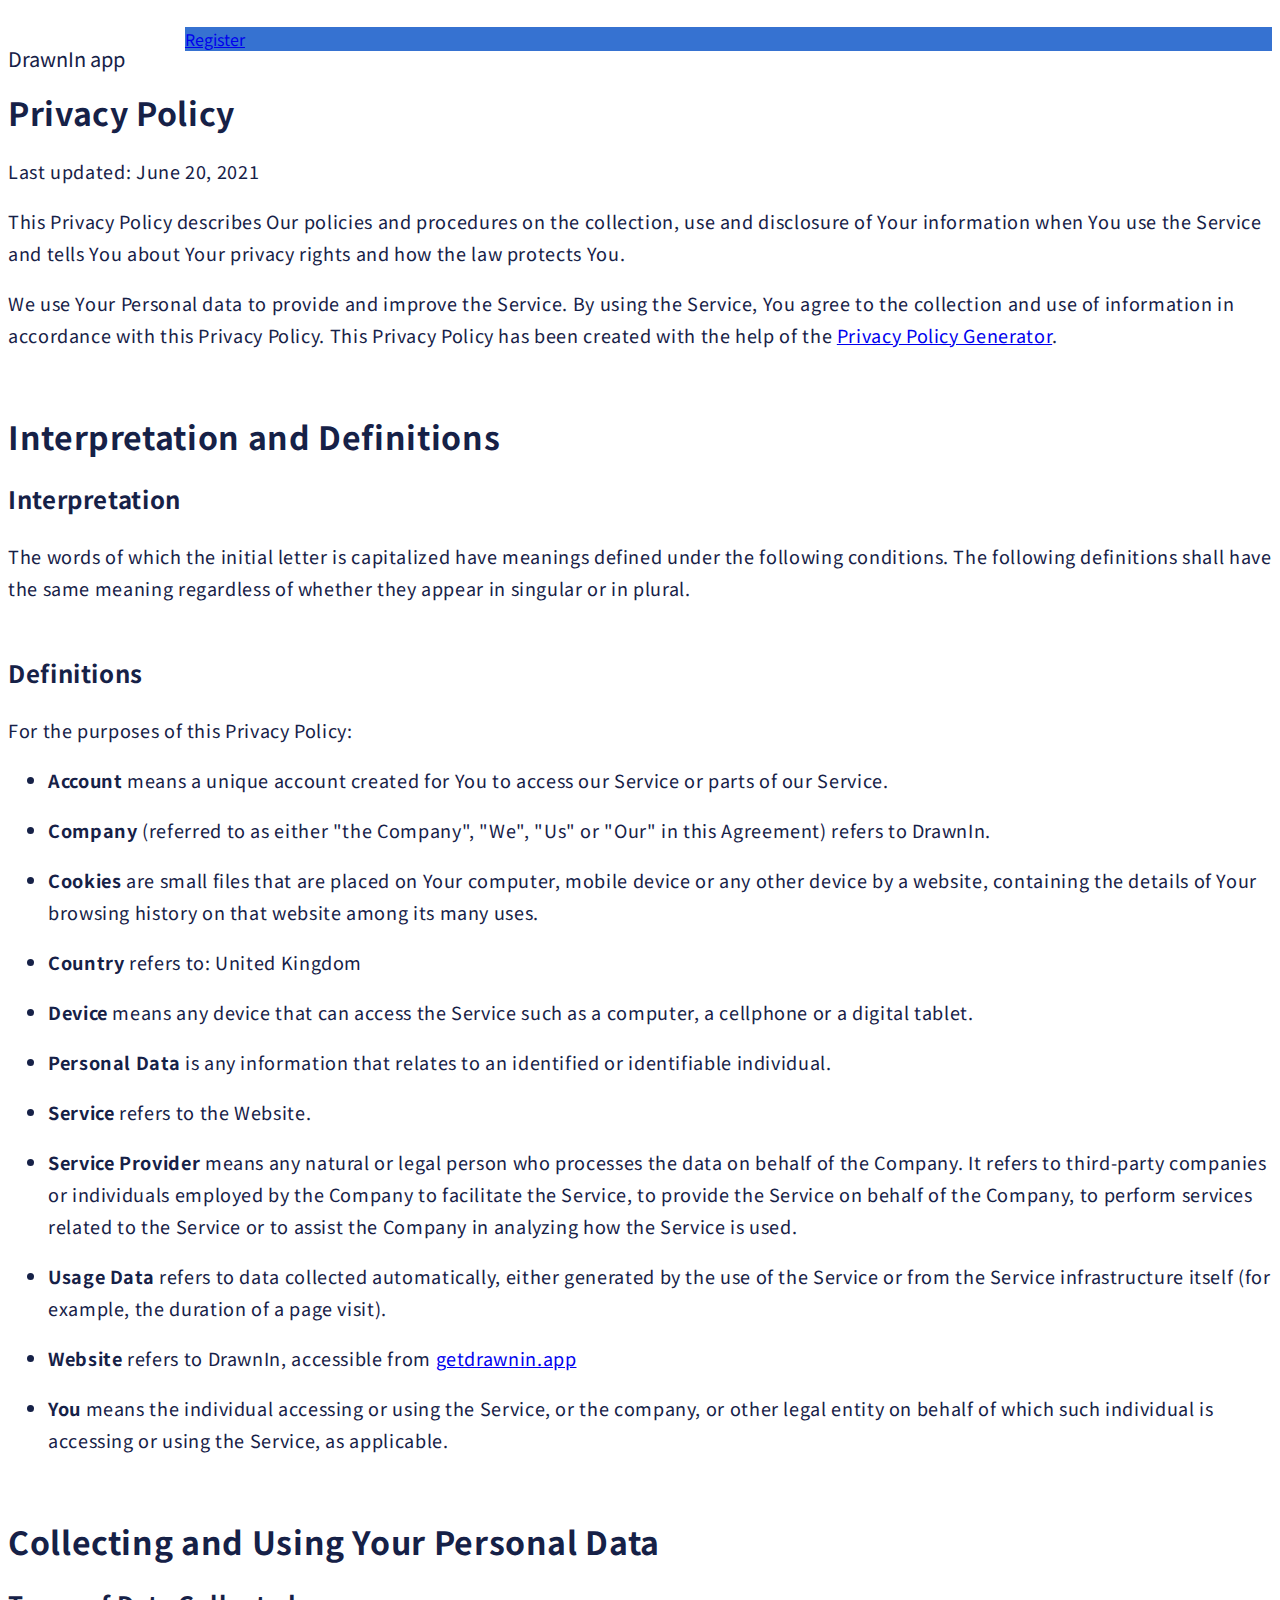
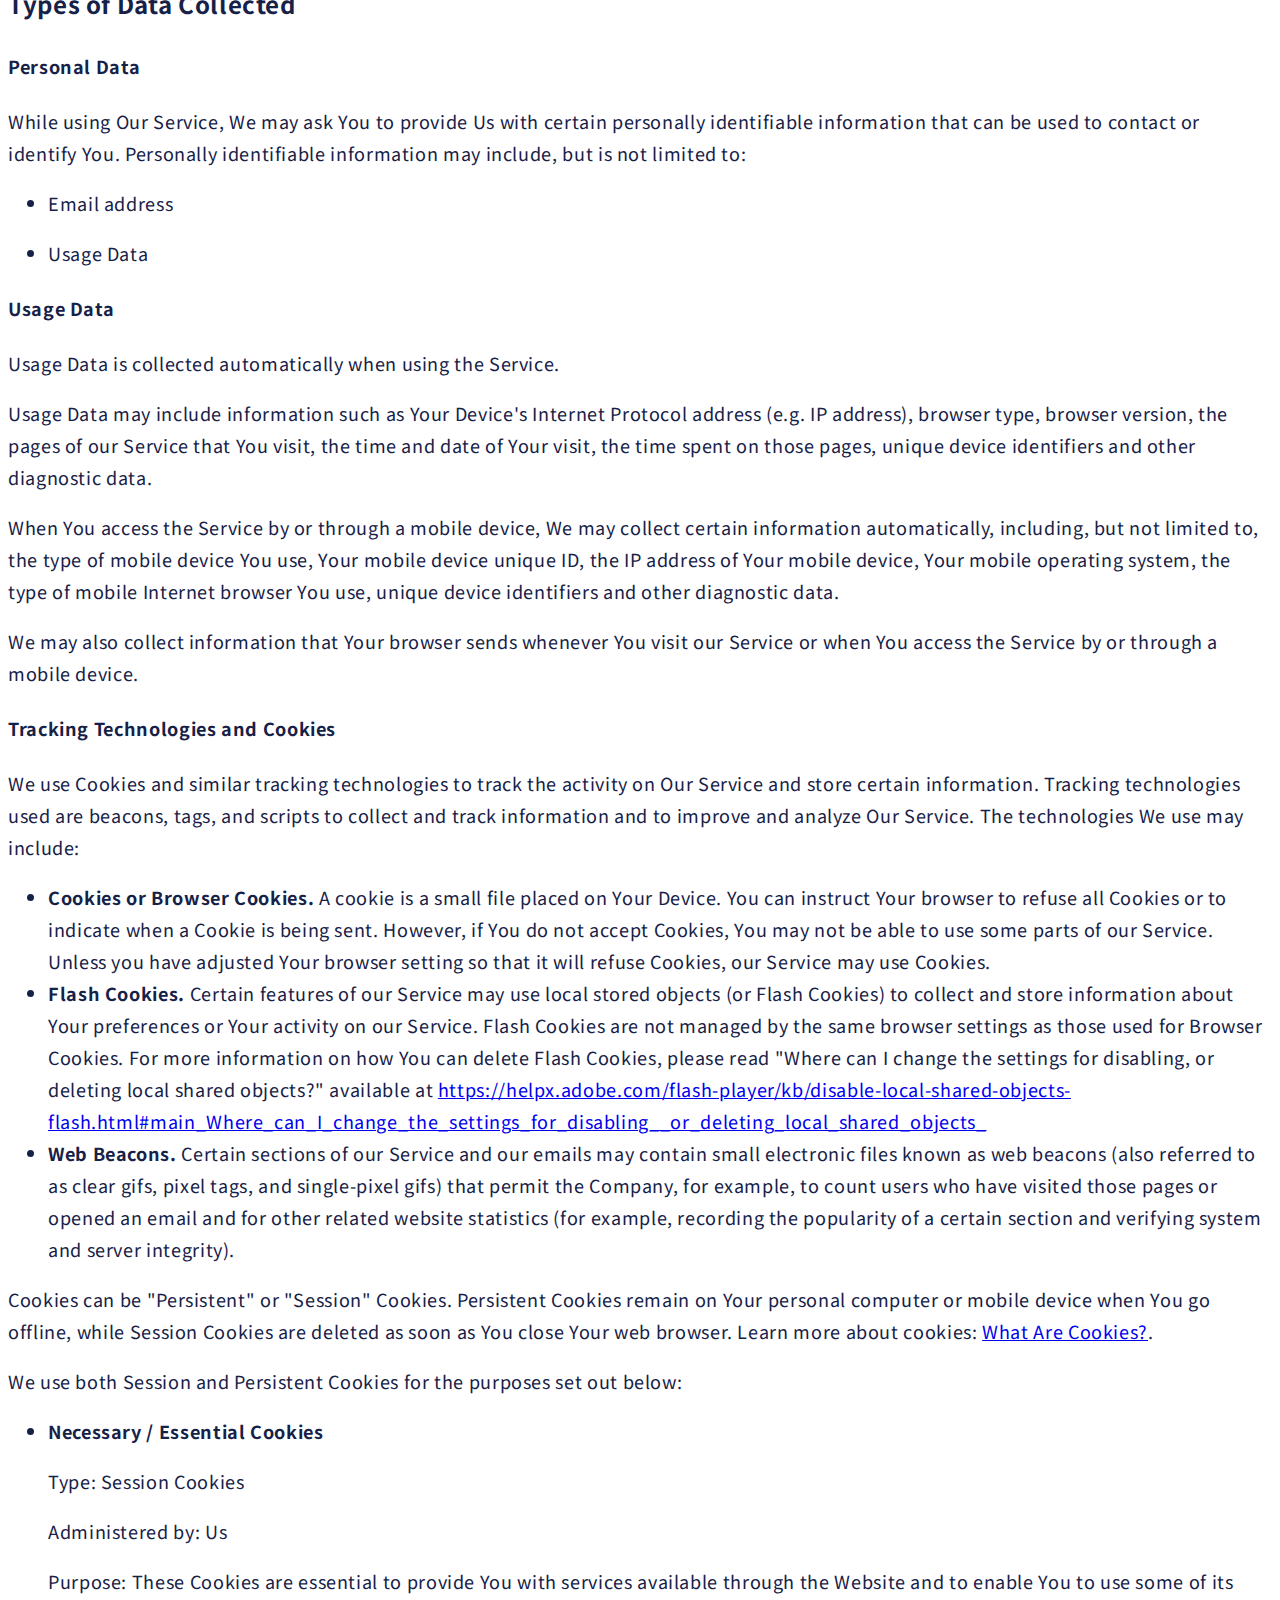
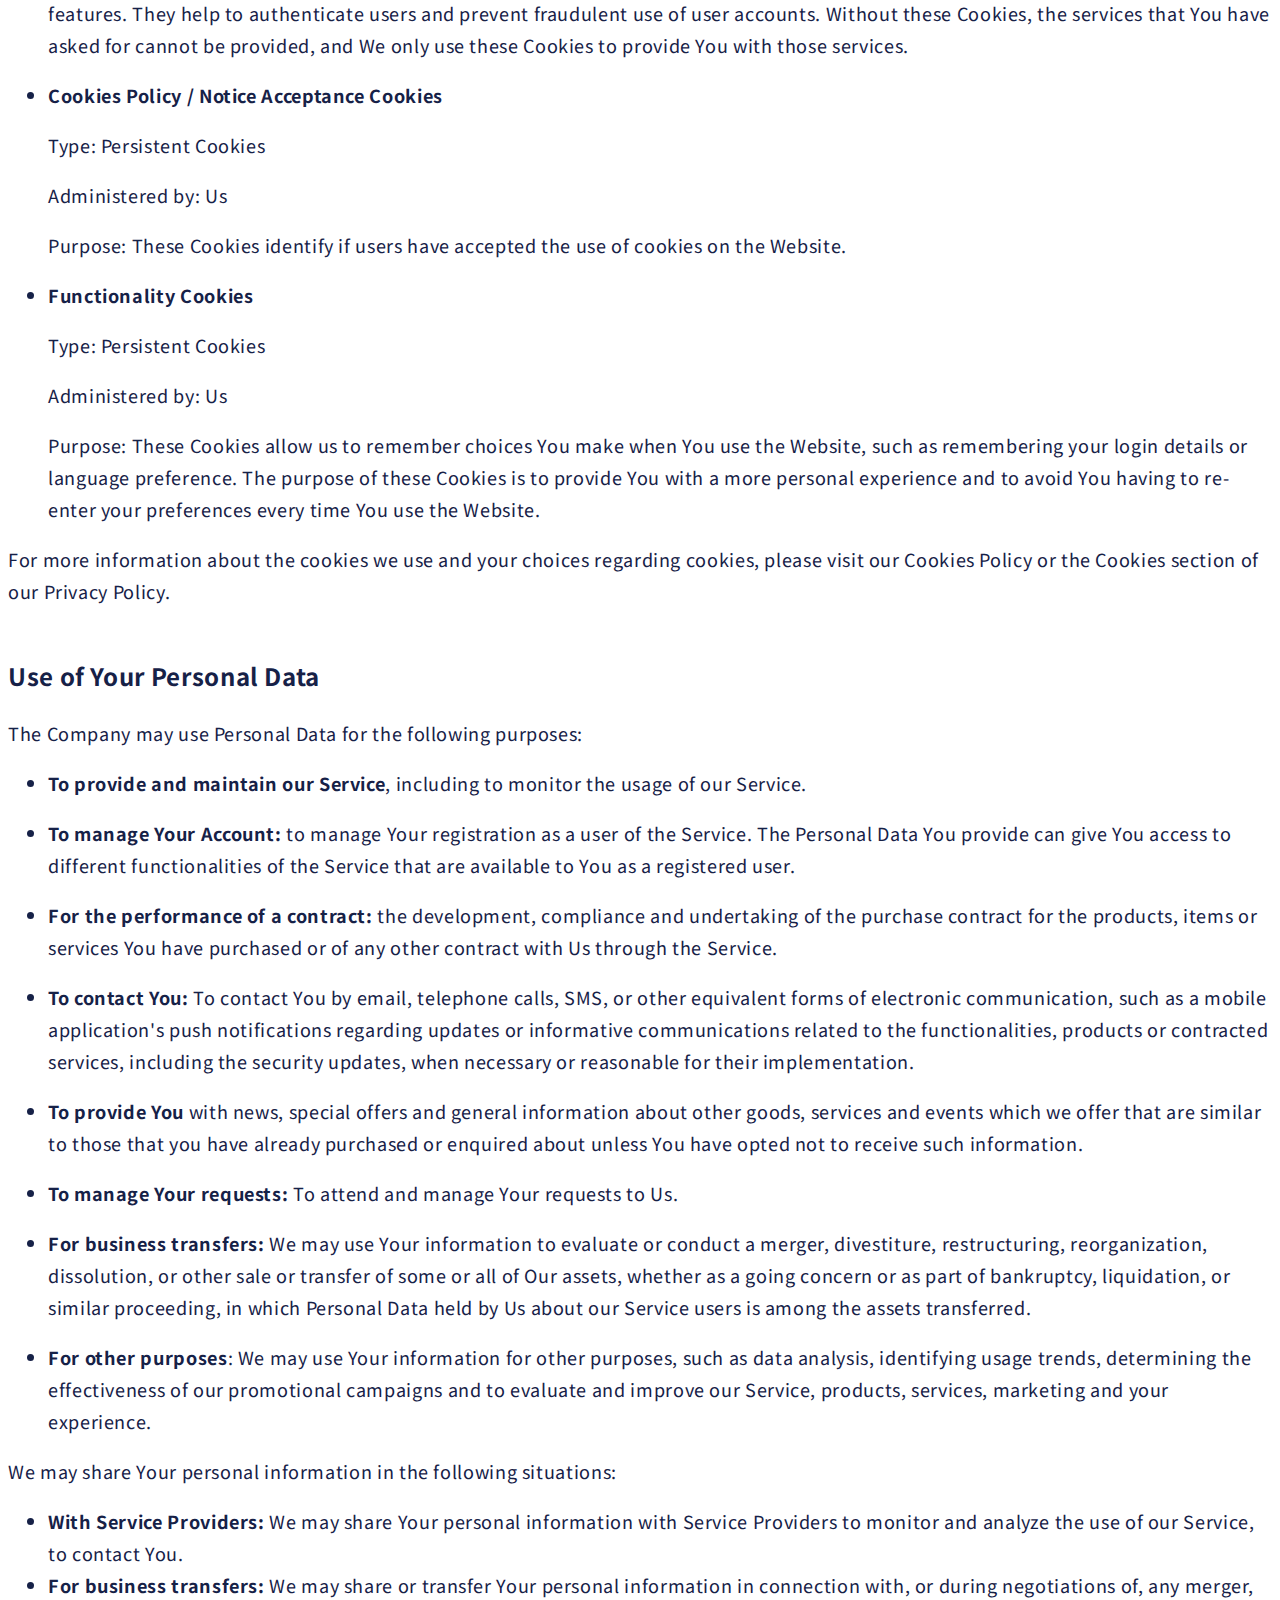
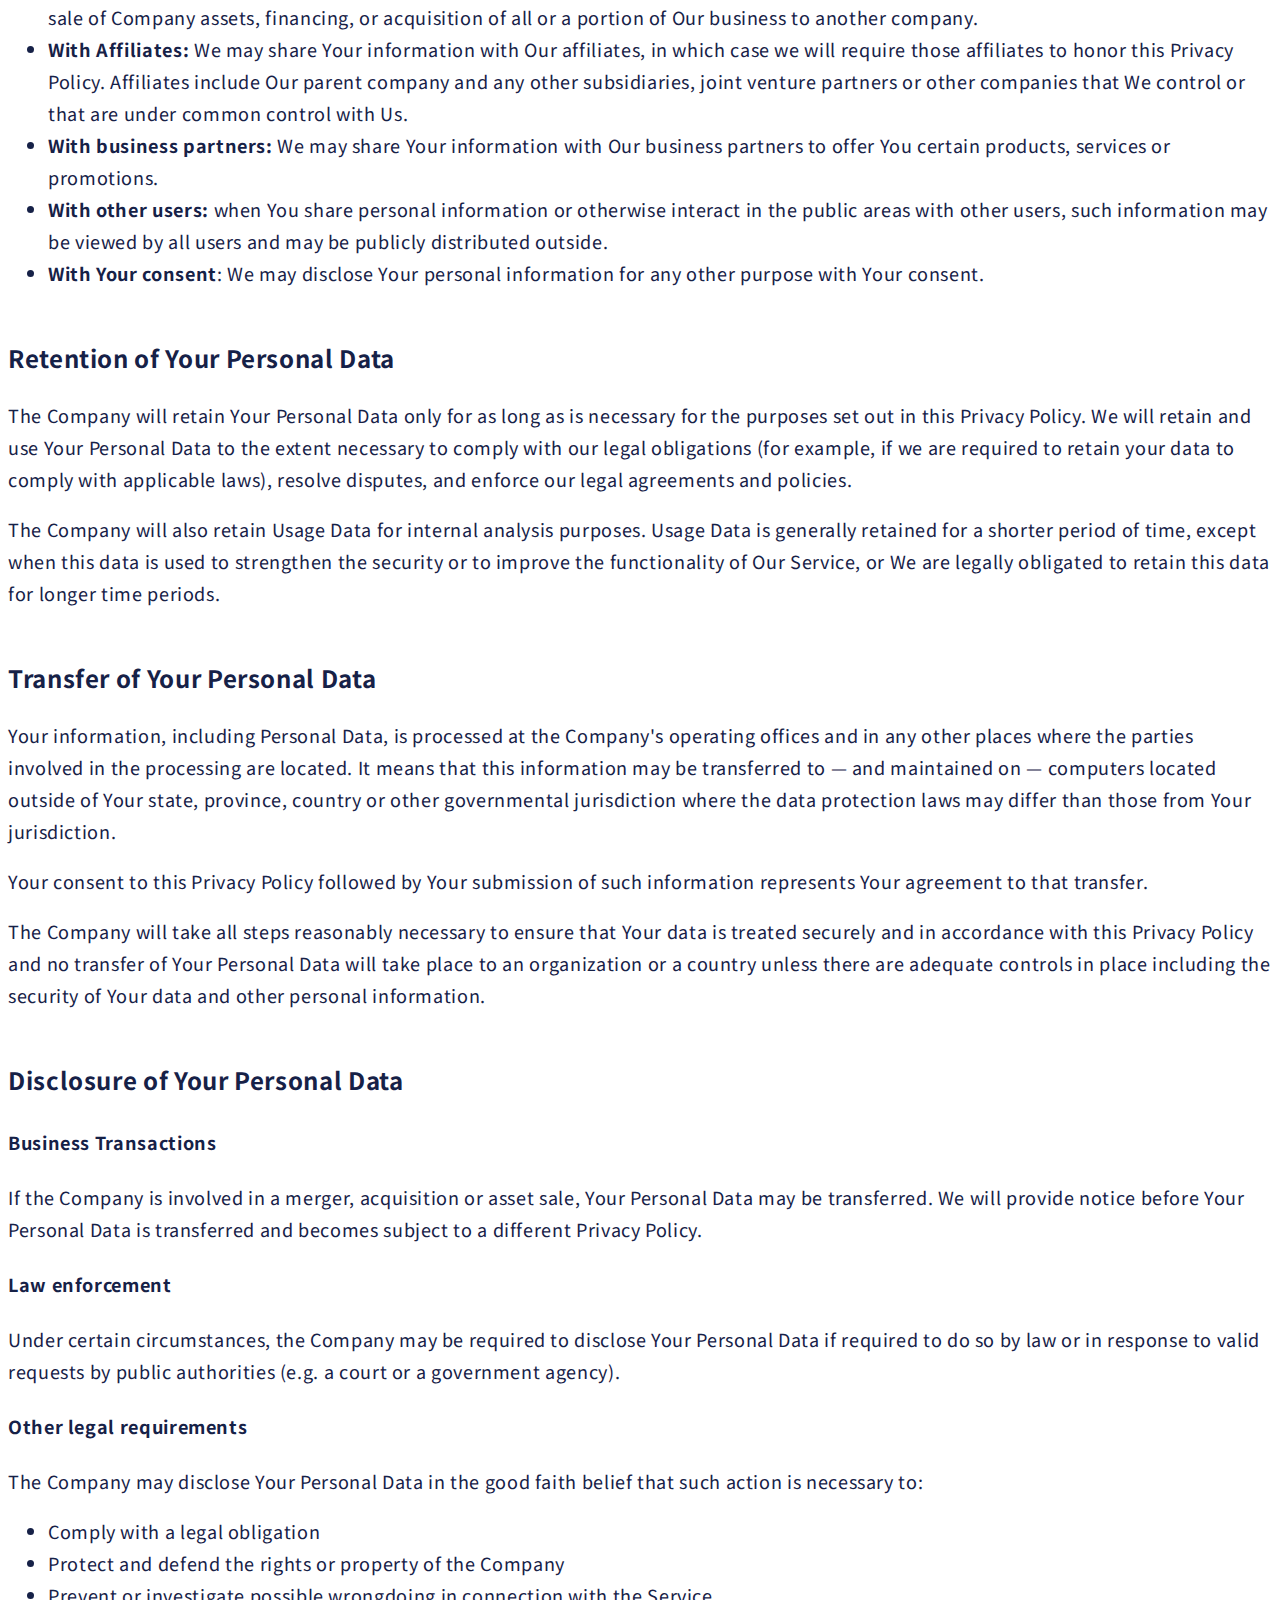
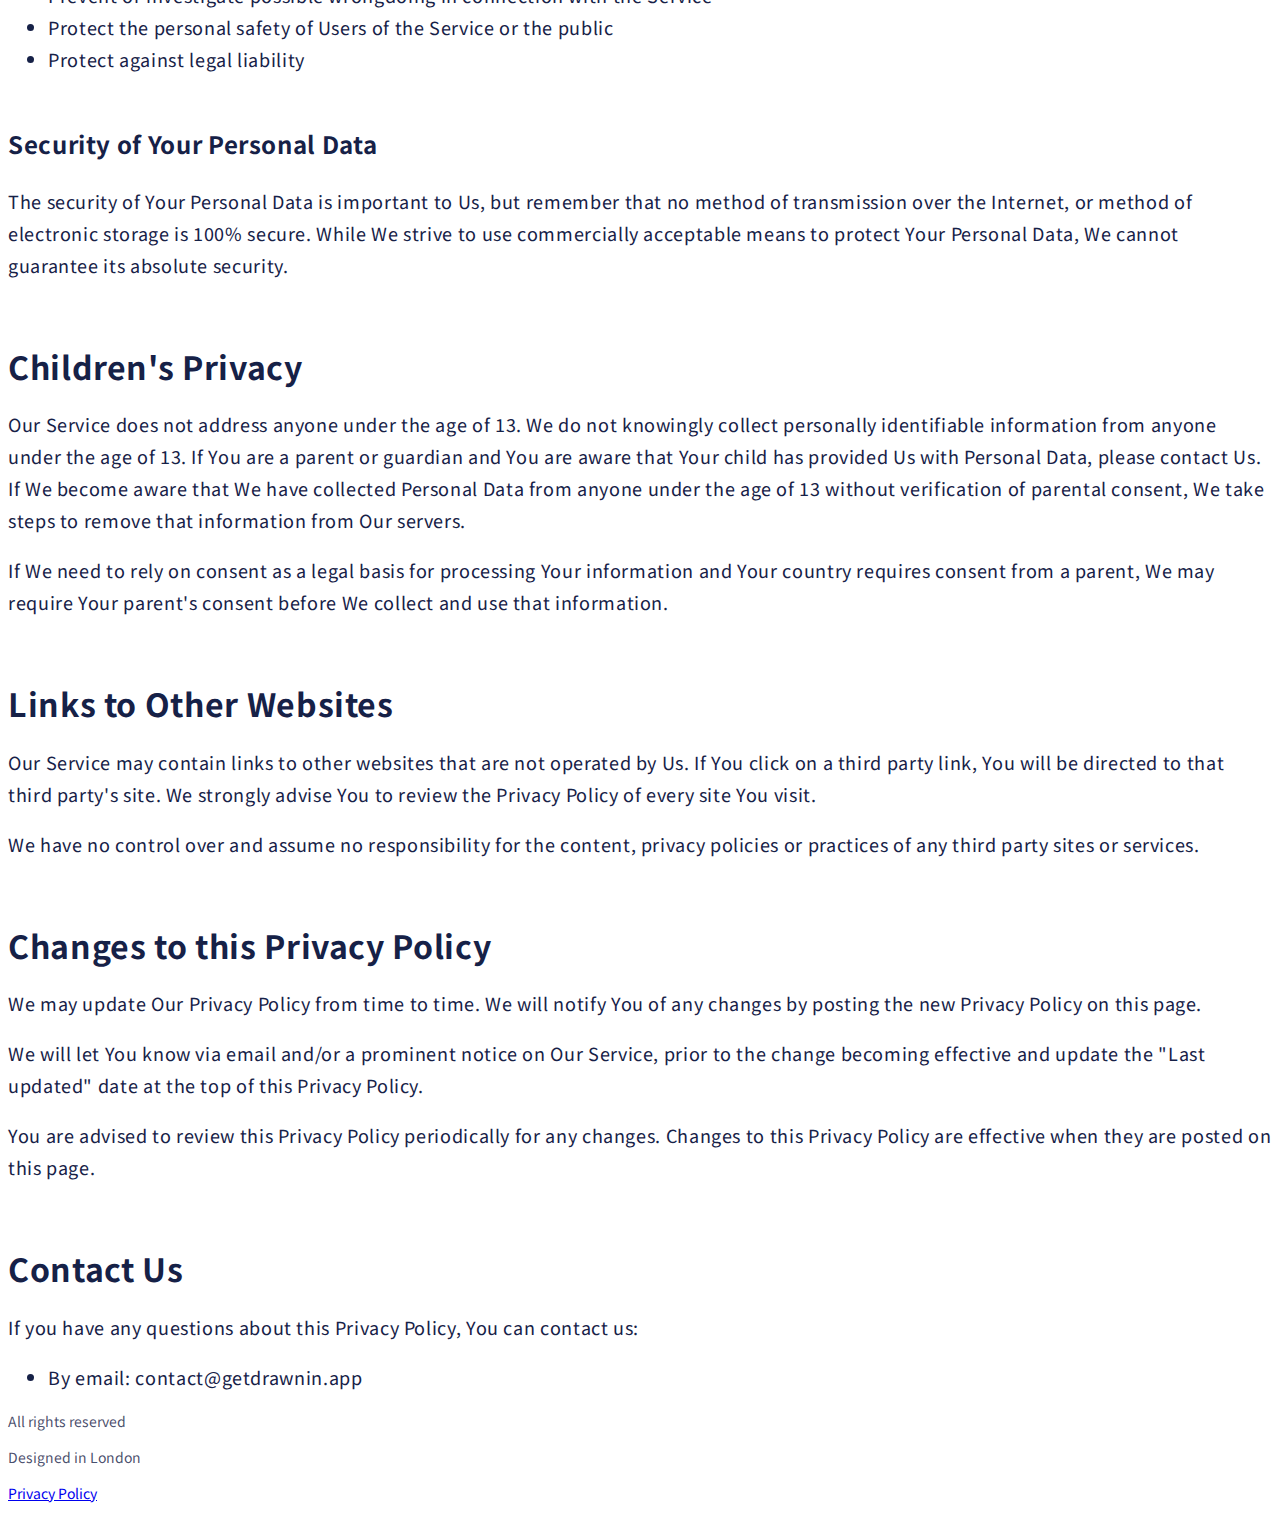
<file: pp.html>
<!doctype html>
    <html lang="en">
<head>
    <title>Privacy Policy for DrawnIn</title>
    <meta name="description" content="Privacy Policy for DrawnIn">
    <meta name="author" content="DrawnIn">
    <!-- DrawnIn CSS -->
    <link href="css/style.css" rel="stylesheet" type="text/css" />
    <!-- Bootstrap core CSS -->
    <link href="https://cdn.jsdelivr.net/npm/bootstrap@5.0.1/dist/css/bootstrap.min.css" rel="stylesheet" integrity="sha384-+0n0xVW2eSR5OomGNYDnhzAbDsOXxcvSN1TPprVMTNDbiYZCxYbOOl7+AMvyTG2x" crossorigin="anonymous" />

        <!-- Google fonts -->
        <link rel="preconnect" href="https://fonts.gstatic.com"> 
        <link href="https://fonts.googleapis.com/css2?family=Noto+Sans+JP:wght@400;500;700&display=swap" rel="stylesheet" />
            <!-- Global site tag (gtag.js) - Google Analytics -->
        <script async src="https://www.googletagmanager.com/gtag/js?id=G-JT6N1MEV8F"></script>
        <script>
                window.dataLayer = window.dataLayer || [];
                function gtag(){dataLayer.push(arguments);}
                gtag('js', new Date());

                gtag('config', 'G-T1R7FMSLGP');
        </script>
</head>

<body>
    <div class="full-width background-white-transparent sticky-top">
        <div class="container">
            <div class="row justify-content-between" style="padding-top:1.2rem">
                <div class="col-6 cod-md-4 my-auto text-center">
                    <p class="logotext my-auto" style="max-width: 10rem;">
                    <a href="index.html">
                        DrawnIn app
                    </a>
                </p>
                </div>
                <div class="col-6 col-md-4 text-center">
                    <a class="btn btn-primary" id="main-register-button" href="index.html#registration_form">Register</a>
                </div>
            </div>
        </div>
    </div>
    <main>
        <div class="pp">
            <div class="container">
                <div class="row">
                    <div class="col">
                        <h1>Privacy Policy</h1>
                        <p>Last updated: June 20, 2021</p>
                        <p>This Privacy Policy describes Our policies and procedures on the collection, use and disclosure of Your information when You use the Service and tells You about Your privacy rights and how the law protects You.</p>
                        <p>We use Your Personal data to provide and improve the Service. By using the Service, You agree to the collection and use of information in accordance with this Privacy Policy. This Privacy Policy has been created with the help of the <a href="https://www.privacypolicies.com/privacy-policy-generator/" target="_blank">Privacy Policy Generator</a>.</p>
                        <h1>Interpretation and Definitions</h1>
                        <h2 id="specialh2">Interpretation</h2>
                        <p>The words of which the initial letter is capitalized have meanings defined under the following conditions. The following definitions shall have the same meaning regardless of whether they appear in singular or in plural.</p>
                        <h2>Definitions</h2>
                        <p>For the purposes of this Privacy Policy:</p>
                        <ul>
                            <li>
                                <p><strong>Account</strong> means a unique account created for You to access our Service or parts of our Service.</p>
                            </li>
                            <li>
                                <p><strong>Company</strong> (referred to as either &quot;the Company&quot;, &quot;We&quot;, &quot;Us&quot; or &quot;Our&quot; in this Agreement) refers to DrawnIn.</p>
                            </li>
                            <li>
                                <p><strong>Cookies</strong> are small files that are placed on Your computer, mobile device or any other device by a website, containing the details of Your browsing history on that website among its many uses.</p>
                            </li>
                            <li>
                                <p><strong>Country</strong> refers to:  United Kingdom</p>
                            </li>
                            <li>
                                <p><strong>Device</strong> means any device that can access the Service such as a computer, a cellphone or a digital tablet.</p>
                            </li>
                            <li>
                                <p><strong>Personal Data</strong> is any information that relates to an identified or identifiable individual.</p>
                            </li>
                            <li>
                                <p><strong>Service</strong> refers to the Website.</p>
                            </li>
                            <li>
                                <p><strong>Service Provider</strong> means any natural or legal person who processes the data on behalf of the Company. It refers to third-party companies or individuals employed by the Company to facilitate the Service, to provide the Service on behalf of the Company, to perform services related to the Service or to assist the Company in analyzing how the Service is used.</p>
                            </li>
                            <li>
                                <p><strong>Usage Data</strong> refers to data collected automatically, either generated by the use of the Service or from the Service infrastructure itself (for example, the duration of a page visit).</p>
                            </li>
                            <li>
                                <p><strong>Website</strong> refers to DrawnIn, accessible from <a href="getdrawnin.app" rel="external nofollow noopener" target="_blank">getdrawnin.app</a></p>
                            </li>
                            <li>
                                <p><strong>You</strong> means the individual accessing or using the Service, or the company, or other legal entity on behalf of which such individual is accessing or using the Service, as applicable.</p>
                            </li>
                        </ul>
                        <h1>Collecting and Using Your Personal Data</h1>
                        <h2 id="specialh2">Types of Data Collected</h2>
                        <h3>Personal Data</h3>
                        <p>While using Our Service, We may ask You to provide Us with certain personally identifiable information that can be used to contact or identify You. Personally identifiable information may include, but is not limited to:</p>
                        <ul>
                            <li>
                                <p>Email address</p>
                            </li>
                            <li>
                                <p>Usage Data</p>
                            </li>
                        </ul>
                        <h3>Usage Data</h3>
                        <p>Usage Data is collected automatically when using the Service.</p>
                        <p>Usage Data may include information such as Your Device's Internet Protocol address (e.g. IP address), browser type, browser version, the pages of our Service that You visit, the time and date of Your visit, the time spent on those pages, unique device identifiers and other diagnostic data.</p>
                        <p>When You access the Service by or through a mobile device, We may collect certain information automatically, including, but not limited to, the type of mobile device You use, Your mobile device unique ID, the IP address of Your mobile device, Your mobile operating system, the type of mobile Internet browser You use, unique device identifiers and other diagnostic data.</p>
                        <p>We may also collect information that Your browser sends whenever You visit our Service or when You access the Service by or through a mobile device.</p>
                        <h3>Tracking Technologies and Cookies</h3>
                        <p>We use Cookies and similar tracking technologies to track the activity on Our Service and store certain information. Tracking technologies used are beacons, tags, and scripts to collect and track information and to improve and analyze Our Service. The technologies We use may include:</p>
                        <ul>
                            <li><strong>Cookies or Browser Cookies.</strong> A cookie is a small file placed on Your Device. You can instruct Your browser to refuse all Cookies or to indicate when a Cookie is being sent. However, if You do not accept Cookies, You may not be able to use some parts of our Service. Unless you have adjusted Your browser setting so that it will refuse Cookies, our Service may use Cookies.</li>
                            <li><strong>Flash Cookies.</strong> Certain features of our Service may use local stored objects (or Flash Cookies) to collect and store information about Your preferences or Your activity on our Service. Flash Cookies are not managed by the same browser settings as those used for Browser Cookies. For more information on how You can delete Flash Cookies, please read &quot;Where can I change the settings for disabling, or deleting local shared objects?&quot; available at <a href="https://helpx.adobe.com/flash-player/kb/disable-local-shared-objects-flash.html#main_Where_can_I_change_the_settings_for_disabling__or_deleting_local_shared_objects_" rel="external nofollow noopener" target="_blank">https://helpx.adobe.com/flash-player/kb/disable-local-shared-objects-flash.html#main_Where_can_I_change_the_settings_for_disabling__or_deleting_local_shared_objects_</a></li>
                            <li><strong>Web Beacons.</strong> Certain sections of our Service and our emails may contain small electronic files known as web beacons (also referred to as clear gifs, pixel tags, and single-pixel gifs) that permit the Company, for example, to count users who have visited those pages or opened an email and for other related website statistics (for example, recording the popularity of a certain section and verifying system and server integrity).</li>
                        </ul>
                        <p>Cookies can be &quot;Persistent&quot; or &quot;Session&quot; Cookies. Persistent Cookies remain on Your personal computer or mobile device when You go offline, while Session Cookies are deleted as soon as You close Your web browser. Learn more about cookies: <a href="https://www.privacypolicies.com/blog/cookies/" target="_blank">What Are Cookies?</a>.</p>
                        <p>We use both Session and Persistent Cookies for the purposes set out below:</p>
                        <ul>
                            <li>
                                <p><strong>Necessary / Essential Cookies</strong></p>
                                <p>Type: Session Cookies</p>
                                <p>Administered by: Us</p>
                                <p>Purpose: These Cookies are essential to provide You with services available through the Website and to enable You to use some of its features. They help to authenticate users and prevent fraudulent use of user accounts. Without these Cookies, the services that You have asked for cannot be provided, and We only use these Cookies to provide You with those services.</p>
                            </li>
                            <li>
                                <p><strong>Cookies Policy / Notice Acceptance Cookies</strong></p>
                                <p>Type: Persistent Cookies</p>
                                <p>Administered by: Us</p>
                                <p>Purpose: These Cookies identify if users have accepted the use of cookies on the Website.</p>
                            </li>
                            <li>
                                <p><strong>Functionality Cookies</strong></p>
                                <p>Type: Persistent Cookies</p>
                                <p>Administered by: Us</p>
                                <p>Purpose: These Cookies allow us to remember choices You make when You use the Website, such as remembering your login details or language preference. The purpose of these Cookies is to provide You with a more personal experience and to avoid You having to re-enter your preferences every time You use the Website.</p>
                            </li>
                        </ul>
                        <p>For more information about the cookies we use and your choices regarding cookies, please visit our Cookies Policy or the Cookies section of our Privacy Policy.</p>
                        <h2>Use of Your Personal Data</h2>
                        <p>The Company may use Personal Data for the following purposes:</p>
                        <ul>
                            <li>
                                <p><strong>To provide and maintain our Service</strong>, including to monitor the usage of our Service.</p>
                            </li>
                            <li>
                                <p><strong>To manage Your Account:</strong> to manage Your registration as a user of the Service. The Personal Data You provide can give You access to different functionalities of the Service that are available to You as a registered user.</p>
                            </li>
                            <li>
                                <p><strong>For the performance of a contract:</strong> the development, compliance and undertaking of the purchase contract for the products, items or services You have purchased or of any other contract with Us through the Service.</p>
                            </li>
                            <li>
                                <p><strong>To contact You:</strong> To contact You by email, telephone calls, SMS, or other equivalent forms of electronic communication, such as a mobile application's push notifications regarding updates or informative communications related to the functionalities, products or contracted services, including the security updates, when necessary or reasonable for their implementation.</p>
                            </li>
                            <li>
                                <p><strong>To provide You</strong> with news, special offers and general information about other goods, services and events which we offer that are similar to those that you have already purchased or enquired about unless You have opted not to receive such information.</p>
                            </li>
                            <li>
                                <p><strong>To manage Your requests:</strong> To attend and manage Your requests to Us.</p>
                            </li>
                            <li>
                                <p><strong>For business transfers:</strong> We may use Your information to evaluate or conduct a merger, divestiture, restructuring, reorganization, dissolution, or other sale or transfer of some or all of Our assets, whether as a going concern or as part of bankruptcy, liquidation, or similar proceeding, in which Personal Data held by Us about our Service users is among the assets transferred.</p>
                            </li>
                            <li>
                                <p><strong>For other purposes</strong>: We may use Your information for other purposes, such as data analysis, identifying usage trends, determining the effectiveness of our promotional campaigns and to evaluate and improve our Service, products, services, marketing and your experience.</p>
                            </li>
                        </ul>
                        <p>We may share Your personal information in the following situations:</p>
                        <ul>
                            <li><strong>With Service Providers:</strong> We may share Your personal information with Service Providers to monitor and analyze the use of our Service,  to contact You.</li>
                            <li><strong>For business transfers:</strong> We may share or transfer Your personal information in connection with, or during negotiations of, any merger, sale of Company assets, financing, or acquisition of all or a portion of Our business to another company.</li>
                            <li><strong>With Affiliates:</strong> We may share Your information with Our affiliates, in which case we will require those affiliates to honor this Privacy Policy. Affiliates include Our parent company and any other subsidiaries, joint venture partners or other companies that We control or that are under common control with Us.</li>
                            <li><strong>With business partners:</strong> We may share Your information with Our business partners to offer You certain products, services or promotions.</li>
                            <li><strong>With other users:</strong> when You share personal information or otherwise interact in the public areas with other users, such information may be viewed by all users and may be publicly distributed outside.</li>
                            <li><strong>With Your consent</strong>: We may disclose Your personal information for any other purpose with Your consent.</li>
                        </ul>
                        <h2>Retention of Your Personal Data</h2>
                        <p>The Company will retain Your Personal Data only for as long as is necessary for the purposes set out in this Privacy Policy. We will retain and use Your Personal Data to the extent necessary to comply with our legal obligations (for example, if we are required to retain your data to comply with applicable laws), resolve disputes, and enforce our legal agreements and policies.</p>
                        <p>The Company will also retain Usage Data for internal analysis purposes. Usage Data is generally retained for a shorter period of time, except when this data is used to strengthen the security or to improve the functionality of Our Service, or We are legally obligated to retain this data for longer time periods.</p>
                        <h2>Transfer of Your Personal Data</h2>
                        <p>Your information, including Personal Data, is processed at the Company's operating offices and in any other places where the parties involved in the processing are located. It means that this information may be transferred to — and maintained on — computers located outside of Your state, province, country or other governmental jurisdiction where the data protection laws may differ than those from Your jurisdiction.</p>
                        <p>Your consent to this Privacy Policy followed by Your submission of such information represents Your agreement to that transfer.</p>
                        <p>The Company will take all steps reasonably necessary to ensure that Your data is treated securely and in accordance with this Privacy Policy and no transfer of Your Personal Data will take place to an organization or a country unless there are adequate controls in place including the security of Your data and other personal information.</p>
                        <h2>Disclosure of Your Personal Data</h2>
                        <h3>Business Transactions</h3>
                        <p>If the Company is involved in a merger, acquisition or asset sale, Your Personal Data may be transferred. We will provide notice before Your Personal Data is transferred and becomes subject to a different Privacy Policy.</p>
                        <h3>Law enforcement</h3>
                        <p>Under certain circumstances, the Company may be required to disclose Your Personal Data if required to do so by law or in response to valid requests by public authorities (e.g. a court or a government agency).</p>
                        <h3>Other legal requirements</h3>
                        <p>The Company may disclose Your Personal Data in the good faith belief that such action is necessary to:</p>
                        <ul>
                            <li>Comply with a legal obligation</li>
                            <li>Protect and defend the rights or property of the Company</li>
                            <li>Prevent or investigate possible wrongdoing in connection with the Service</li>
                            <li>Protect the personal safety of Users of the Service or the public</li>
                            <li>Protect against legal liability</li>
                        </ul>
                        <h2>Security of Your Personal Data</h2>
                        <p>The security of Your Personal Data is important to Us, but remember that no method of transmission over the Internet, or method of electronic storage is 100% secure. While We strive to use commercially acceptable means to protect Your Personal Data, We cannot guarantee its absolute security.</p>
                        <h1>Children's Privacy</h1>
                        <p>Our Service does not address anyone under the age of 13. We do not knowingly collect personally identifiable information from anyone under the age of 13. If You are a parent or guardian and You are aware that Your child has provided Us with Personal Data, please contact Us. If We become aware that We have collected Personal Data from anyone under the age of 13 without verification of parental consent, We take steps to remove that information from Our servers.</p>
                        <p>If We need to rely on consent as a legal basis for processing Your information and Your country requires consent from a parent, We may require Your parent's consent before We collect and use that information.</p>
                        <h1>Links to Other Websites</h1>
                        <p>Our Service may contain links to other websites that are not operated by Us. If You click on a third party link, You will be directed to that third party's site. We strongly advise You to review the Privacy Policy of every site You visit.</p>
                        <p>We have no control over and assume no responsibility for the content, privacy policies or practices of any third party sites or services.</p>
                        <h1>Changes to this Privacy Policy</h1>
                        <p>We may update Our Privacy Policy from time to time. We will notify You of any changes by posting the new Privacy Policy on this page.</p>
                        <p>We will let You know via email and/or a prominent notice on Our Service, prior to the change becoming effective and update the &quot;Last updated&quot; date at the top of this Privacy Policy.</p>
                        <p>You are advised to review this Privacy Policy periodically for any changes. Changes to this Privacy Policy are effective when they are posted on this page.</p>
                        <h1>Contact Us</h1>
                        <p>If you have any questions about this Privacy Policy, You can contact us:</p>
                        <ul>
                            <li>By email: contact@getdrawnin.app</li>
                        </ul>
                    </div>
                </div>
            </div>
        </div>
    </main>

    <div class="container requires-bottom-margin">
        <div class="row">
            <div class="col requires-top-margin-mini">
                <p class="text-center footer-text">All rights reserved</p>
            </div>
            <div class="col requires-top-margin-mini">
                <p class="text-center footer-text">Designed in London</p>
            </div>
            <div class="col requires-top-margin-mini">
                <p class="text-center footer-text">
                    <a href="pp.html">Privacy Policy</a>
                </p>
            </div>
        </div>
    </div>
</body>
</html>
</file>
<file: css/style.css>
body {
    scroll-behavior: smooth;
}
* {
    font-family: 'Noto Sans JP', sans-serif;
}
.drawnin-header {
    font-size: 11.25rem;
    color: #B83D78;
    font-style: normal;
    font-weight: 500;
    line-height: 13.1875rem;
    letter-spacing: 0.04rem;
}
.drawnin-punchline {
    font-size: 2rem;
    color: #162147;
    font-style: normal;
    font-weight: 400;
    line-height: 2.625rem;
    letter-spacing: 0.04rem;
}
.form-title {
    font-size: 2rem;
    color: #162147;
    font-style: normal;
    font-weight: 700;
    line-height: 2.625rem;
    letter-spacing: 0.04rem;
}
.form-subtitle {
    font-size: 1.2rem;
    color: #162147;
    font-style: normal;
    font-weight: 400;
    line-height: 2.625rem;
    letter-spacing: 0.04rem;
}

.btn-primary {
    background-color: #3672D1;
    width: 86%;
}
.btn-primary:hover, .btn-primary:focus, .btn-primary:active, .btn-primary.active, .open>.dropdown-toggle.btn-primary {
    background-color:#3D58B8;
}
#main-register-button {
    float: right;
}
#secondary-register-button {
    float: right;
    width: 36%
}

.logotext a {
    text-decoration: none;
    color: #162147;
}
.logotext {
     float: left;
}

.background-white-transparent {
    background-color: rgba(255, 255, 255, 0.8);
}


.drawnin-kinda-normal-text {
    font-size: 1.125rem;
    color: #162147;
    font-style: normal;
    font-weight: 400;
    line-height: 2rem;
    letter-spacing: 0.04rem;
}
.drawnin-keyword {
    font-size: 3rem;
    font-style: normal;
    font-weight: 500;
    line-height: 2rem;
    letter-spacing: 0.04rem;
}
.sides-padding {
    padding-left: 20rem;
    padding-right: 20rem;
}
.text-that-requires-right-padding {
    padding-right:2rem;
}
.text-that-requires-left-padding {
    padding-left:2rem;
}
.logotext {
    color: #162147;
    font-size: 1.25rem;
    line-height: 1.5rem;
}
.footer-text {
    color: rgba(22, 33, 71, 0.8);
    font-size: 0.875rem;
}

.footer-email-text {
    font-weight: bold;
    color: rgba(22, 33, 71, 0.8);
    font-size: 1.125rem;
}
.requires-top-margin-mini {
    margin-top: 1rem!important;
}

.requires-bottom-margin {
    margin-bottom: 1rem;
}

.savage {
    margin-bottom: 1rem;
}

.requires-top-margin {
    margin-top: 4rem;
}

.requires-top-margin-8 {
    margin-top: 8rem;
}

.requires-top-margin-10 {
    margin-top: 10rem;
}
.maybe-margin {
    margin-bottom:2rem;
}
.maybe-padding {
    padding-top: 2rem;
}
.small-screen-padding {
    padding-left: 0.75rem;
    padding-right: 0.75rem;
}
.wrapper {
    min-height:14.1875rem;
}
.registration_form {
    margin-top: 8rem;
    padding-top: 5rem;
    padding-bottom: 5rem;
}
.full-width {
    margin-left: 0;
    margin-right: 0;
}

.borderline {
    border-style: solid;
    border-width: 16px;
    border-color: black;
    border-radius: 16px;
}
.some-left-padding {
    padding-left: 2rem;
}
.register-subtitle {
    width:62%;
    margin:auto;
}

.pp p,li,ul {
    font-size: 1.125rem;
    color: #162147;
    font-style: normal;
    font-weight: 400;
    line-height: 2rem;
    letter-spacing: 0.04rem;
}

.pp h1 {
    margin-top: 4rem;
    font-size: 2rem;
    color: #162147;
    font-style: normal;
    font-weight: 700;
    line-height: 2.625rem;
    letter-spacing: 0.04rem;
}

.pp h2 {
    margin-top: 3rem;
    font-size: 1.5rem;
    color: #162147;
    font-style: normal;
    font-weight: 700;
    line-height: 2.625rem;
    letter-spacing: 0.04rem;
}
#specialh2 {
    margin-top: initial;
  
}

.pp h3 {
    font-size: 1.125rem;
    color: #162147;
    font-style: normal;
    font-weight: 700;
    line-height: 2.625rem;
    letter-spacing: 0.04rem;
}

.grayish-background-form {
    background-color: rgba(229, 229, 229, 0.5);
}

@media screen and (max-width: 1399px) {
    .borderline {
        border-style: solid;
        border-width: 13px;
        border-color: black;
        border-radius: 13px;
    }
}

@media screen and (max-width: 1366px) {
    .sides-padding {
        padding-left: 10rem;
        padding-right: 10rem;
    }
}

@media screen and (max-width: 1199px) {
    .borderline {
        border-style: solid;
        border-width: 10px;
        border-color: black;
        border-radius: 10px;
    }
}

@media screen and (max-width: 991px) {
    .borderline {
        border-style: solid;
        border-width: 8px;
        border-color: black;
        border-radius: 8px;
    }
}

@media screen and (max-width: 768px) {
    .drawnin-header {
        font-size: 8rem;
    }
    .drawnin-punchline {
        font-size: 1.5rem;
    }

    .drawnin-keyword {
        font-size: 2.5rem;
    }
    .sides-padding {
        padding-left: 0.75rem;
        padding-right: 0.75rem;
    }
    .text-that-requires-right-padding {
        padding-right:0.75rem;
    }

    .text-that-requires-left-padding {
        padding-left:0.75rem;
    }
    .some-left-padding {
       padding-left: calc(var(--bs-gutter-x)/ 2);
    }
}

@media screen and (max-width: 767px) {
    .borderline {
        border-style: solid;
        border-width: 12px;
        border-color: black;
        border-radius: 12px;
    }
}


@media screen and (max-width: 414px) {
    .drawnin-header {
        font-size: 3.6rem;
        line-height: 3.6rem;
    }

    .wrapper {
        min-height:3.6rem;
    }

    .drawnin-punchline {
        font-size: 1.5rem;
    }

    .drawnin-keyword {
        font-size: 1.8rem;
        line-height: 0.5rem;
    }
    .sides-padding {
        padding-left: 0.75rem;
        padding-right: 0.75rem;
    }
    .text-that-requires-right-padding {
        padding-right:0.75rem;
    }

    .text-that-requires-left-padding {
        padding-left:0.75rem;
    }

    .requires-top-margin {
        margin-top: 4rem;
    }

    .requires-top-margin-8 {
        margin-top: 4rem;
    }

    .requires-top-margin-10 {
        margin-top: 6rem;
    }
    .logotext {
        font-size: 1rem;
    }
    .maybe-margin {
        margin-bottom: 1rem;
    }
    .maybe-padding {
        padding-top: 3rem;
        padding-bottom: 0.7rem;
    }
    .footer-text {
        font-size: 0.7rem;
    }
    .small-screen-padding {
        padding-left: 1rem;
        padding-right: 1rem;
    }
    .borderline {
        border-style: solid;
        border-width: 9px;
        border-color: black;
        border-radius: 9px;
    }
    .register-subtitle {
        width:100%;
    }
    .registration_form {
        margin-top: 6rem;
    }
}
@media screen and (max-width:  375px) {
    .borderline {
        border-style: solid;
        border-width: 8px;
        border-color: black;
        border-radius: 8px;
    }
}
@media screen and (max-width:  320px) {
    .borderline {
        border-style: solid;
        border-width: 6px;
        border-color: black;
        border-radius: 6px;
    }
}
</file>
